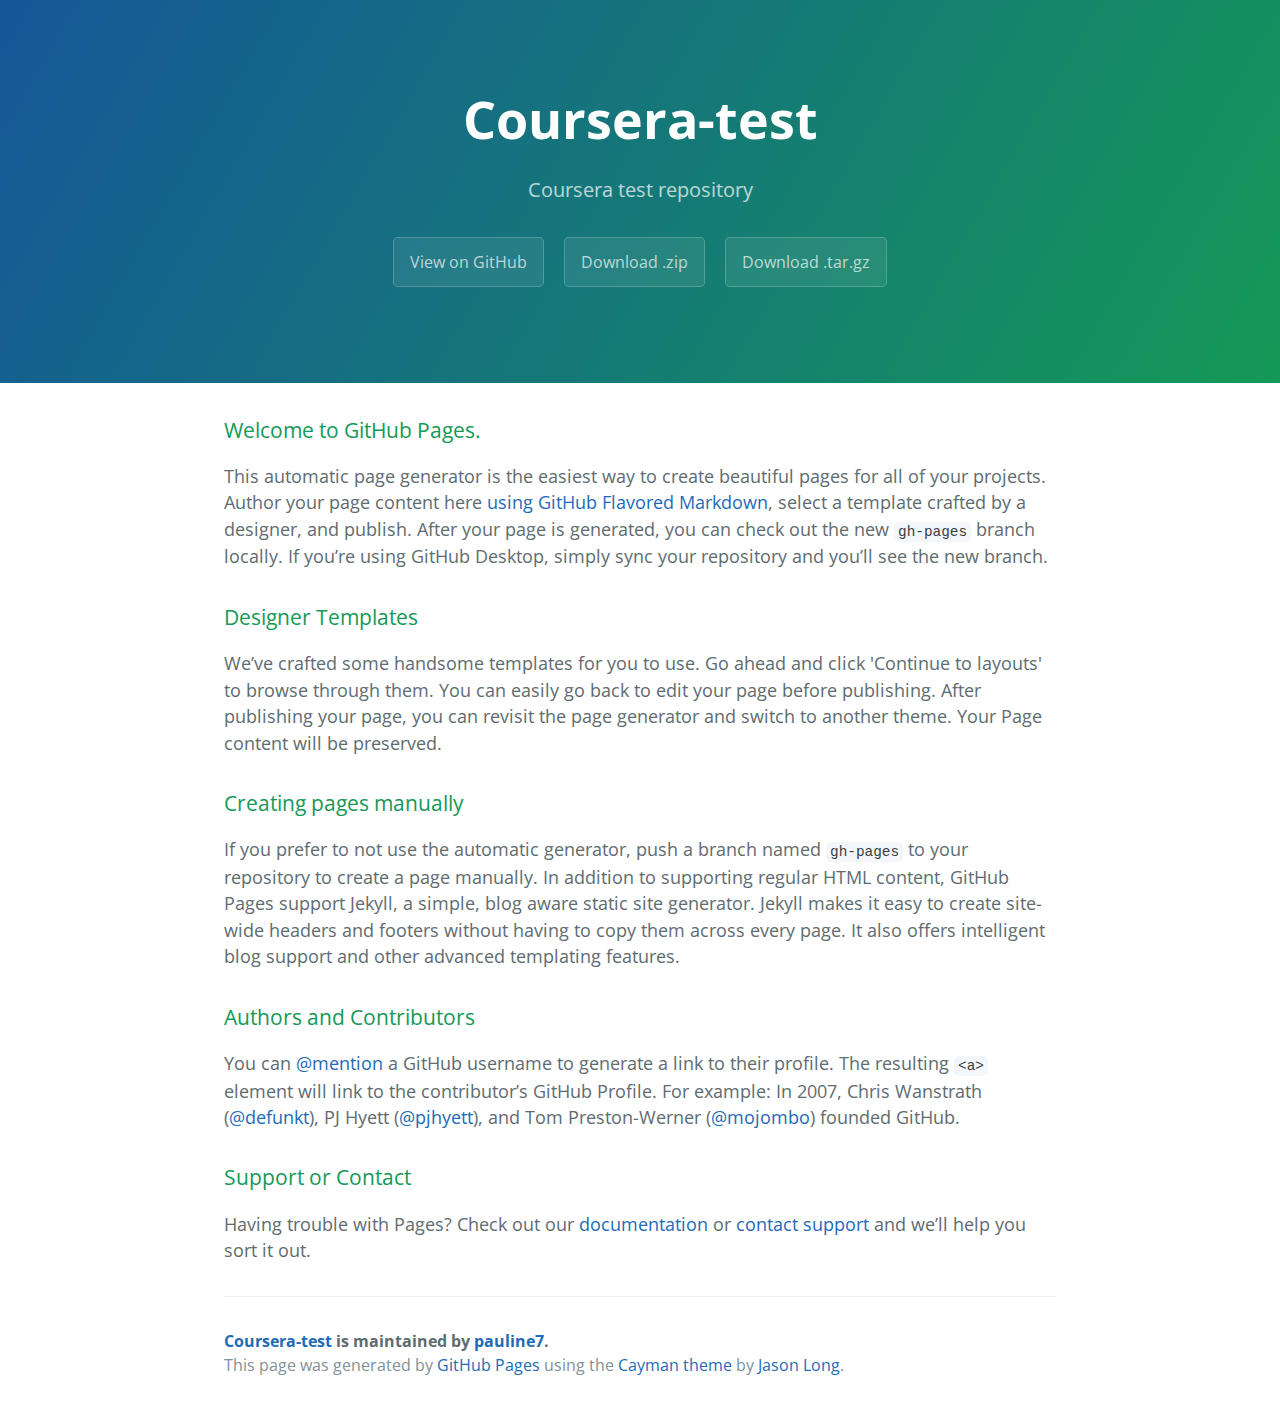
<file: index.html>
<!DOCTYPE html>
<html lang="en-us">
  <head>
    <meta charset="UTF-8">
    <title>Coursera-test by pauline7</title>
    <meta name="viewport" content="width=device-width, initial-scale=1">
    <link rel="stylesheet" type="text/css" href="stylesheets/normalize.css" media="screen">
    <link href='https://fonts.googleapis.com/css?family=Open+Sans:400,700' rel='stylesheet' type='text/css'>
    <link rel="stylesheet" type="text/css" href="stylesheets/stylesheet.css" media="screen">
    <link rel="stylesheet" type="text/css" href="stylesheets/github-light.css" media="screen">
  </head>
  <body>
    <section class="page-header">
      <h1 class="project-name">Coursera-test</h1>
      <h2 class="project-tagline">Coursera test repository</h2>
      <a href="https://github.com/pauline7/coursera-test" class="btn">View on GitHub</a>
      <a href="https://github.com/pauline7/coursera-test/zipball/master" class="btn">Download .zip</a>
      <a href="https://github.com/pauline7/coursera-test/tarball/master" class="btn">Download .tar.gz</a>
    </section>

    <section class="main-content">
      <h3>
<a id="welcome-to-github-pages" class="anchor" href="#welcome-to-github-pages" aria-hidden="true"><span aria-hidden="true" class="octicon octicon-link"></span></a>Welcome to GitHub Pages.</h3>

<p>This automatic page generator is the easiest way to create beautiful pages for all of your projects. Author your page content here <a href="https://guides.github.com/features/mastering-markdown/">using GitHub Flavored Markdown</a>, select a template crafted by a designer, and publish. After your page is generated, you can check out the new <code>gh-pages</code> branch locally. If you’re using GitHub Desktop, simply sync your repository and you’ll see the new branch.</p>

<h3>
<a id="designer-templates" class="anchor" href="#designer-templates" aria-hidden="true"><span aria-hidden="true" class="octicon octicon-link"></span></a>Designer Templates</h3>

<p>We’ve crafted some handsome templates for you to use. Go ahead and click 'Continue to layouts' to browse through them. You can easily go back to edit your page before publishing. After publishing your page, you can revisit the page generator and switch to another theme. Your Page content will be preserved.</p>

<h3>
<a id="creating-pages-manually" class="anchor" href="#creating-pages-manually" aria-hidden="true"><span aria-hidden="true" class="octicon octicon-link"></span></a>Creating pages manually</h3>

<p>If you prefer to not use the automatic generator, push a branch named <code>gh-pages</code> to your repository to create a page manually. In addition to supporting regular HTML content, GitHub Pages support Jekyll, a simple, blog aware static site generator. Jekyll makes it easy to create site-wide headers and footers without having to copy them across every page. It also offers intelligent blog support and other advanced templating features.</p>

<h3>
<a id="authors-and-contributors" class="anchor" href="#authors-and-contributors" aria-hidden="true"><span aria-hidden="true" class="octicon octicon-link"></span></a>Authors and Contributors</h3>

<p>You can <a href="https://help.github.com/articles/basic-writing-and-formatting-syntax/#mentioning-users-and-teams" class="user-mention">@mention</a> a GitHub username to generate a link to their profile. The resulting <code>&lt;a&gt;</code> element will link to the contributor’s GitHub Profile. For example: In 2007, Chris Wanstrath (<a href="https://github.com/defunkt" class="user-mention">@defunkt</a>), PJ Hyett (<a href="https://github.com/pjhyett" class="user-mention">@pjhyett</a>), and Tom Preston-Werner (<a href="https://github.com/mojombo" class="user-mention">@mojombo</a>) founded GitHub.</p>

<h3>
<a id="support-or-contact" class="anchor" href="#support-or-contact" aria-hidden="true"><span aria-hidden="true" class="octicon octicon-link"></span></a>Support or Contact</h3>

<p>Having trouble with Pages? Check out our <a href="https://help.github.com/pages">documentation</a> or <a href="https://github.com/contact">contact support</a> and we’ll help you sort it out.</p>

      <footer class="site-footer">
        <span class="site-footer-owner"><a href="https://github.com/pauline7/coursera-test">Coursera-test</a> is maintained by <a href="https://github.com/pauline7">pauline7</a>.</span>

        <span class="site-footer-credits">This page was generated by <a href="https://pages.github.com">GitHub Pages</a> using the <a href="https://github.com/jasonlong/cayman-theme">Cayman theme</a> by <a href="https://twitter.com/jasonlong">Jason Long</a>.</span>
      </footer>

    </section>

  
  </body>
</html>
</file>
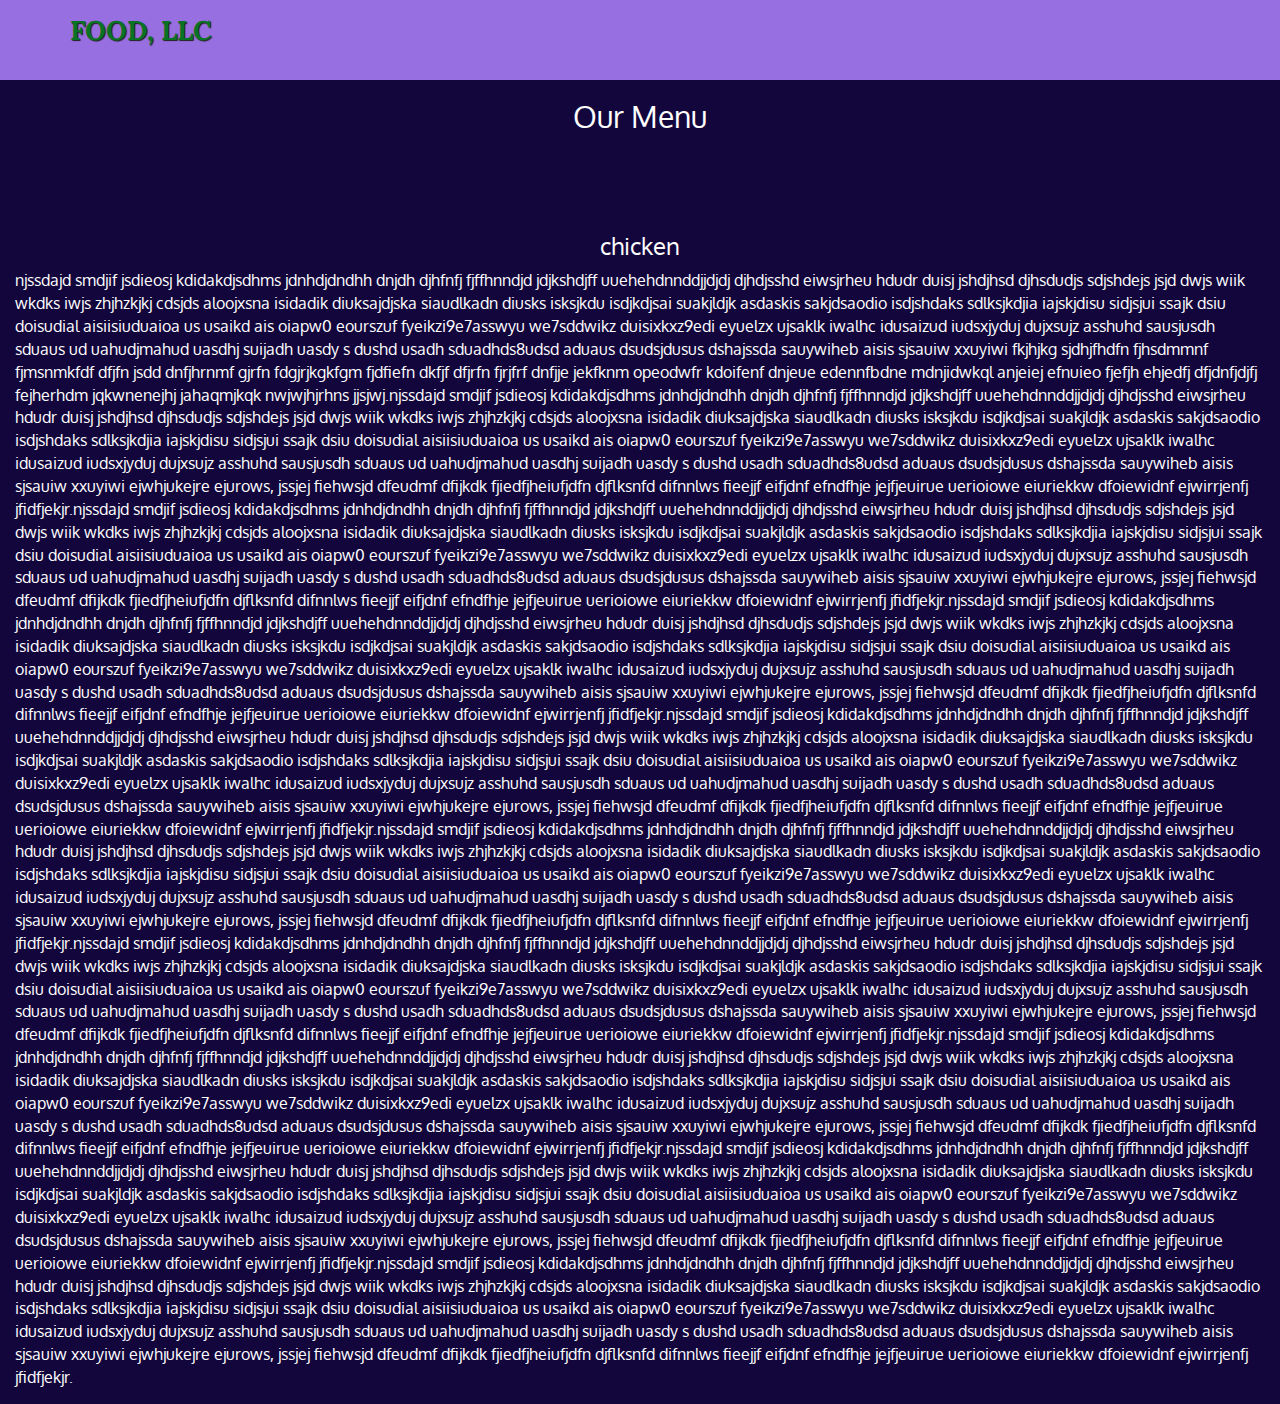
<file: mod3-solution/index.html>
<!DOCTYPE html>
<html lang="en">
<head>
<meta charset="utf-8">
<meta http-equiv="X-UA-Compatible" content="IE=edge">
<meta name="Viewpoint" content="width=device-width, initial-scale=1">
	<title>Mod3-solution</title>
<link rel="stylesheet" href="bootstrap.min.css">
<link rel="stylesheet" href="style.css">
<link href='https://fonts.googleapis.com/css?family=Oxygen:400,300,700' rel='stylesheet' type='text/css'>
<link href='https://fonts.googleapis.com/css?family=Lora:400,700italic,400italic,700' rel='stylesheet' type='text/css'>
</head>
<body>
<header>
	<nav id="header-nav" class="navbar navbar-default">
	 <div class="container">
	  <div class="navbar-header"> <!-- check on this -->
	  <a href="index.html" class="pull-left visible-md visible-lg"></a>
<div class="navbar-brand">
	<a href="index.html"><h1>Food, LLC</h1></a>
</div>
 
      <button type="button" class="navbar-toggle collapsed" data-toggle="collapse" data-target="#dropdown-menu" aria-expanded="false">
        <span class="sr-only">Toogle-navigation</span>
        <span class="icon-bar"></span>
        <span class="icon-bar"></span>
        <span class="icon-bar"></span>
      </button>

</div>

<div id="dropdown-menu" class="collapse navbar-collapse">
  <ul id="nav-list" class="nav navbar-nav navbar-right">
		<li>
			<a href="menu-categories.html" class="hidden-lg hidden-md hidden-sm">
				<!-- <span class="glyphicon glyphicon-cutlery"></span> --><br class="hidden-xs">Chicken</a>
		</li>
		<li>
			<a href="menu-categories.html" class="hidden-lg hidden-md hidden-sm">
				<!-- <span class="glyphicon glyphicon-cutlery"></span> --><br class="hidden-xs">Beef</a>
		</li>
		<li>
			<a href="menu-categories.html" class="hidden-lg hidden-md hidden-sm">
				<!-- <span class="glyphicon glyphicon-cutlery"></span> --><br class="hidden-xs">Sushi</a>
		</li>
	</ul>

</div>	

	 </div>
    </nav>
</header>
<h2 id="menu-categories-title" class="text-center">Our Menu</h2>

 
<div class="container-fluid">
<div class="row">

<div class="col-md-12 col-lg-12">
<h3> chicken </h3>
njssdajd smdjif jsdieosj kdidakdjsdhms jdnhdjdndhh dnjdh djhfnfj fjffhnndjd jdjkshdjff uuehehdnnddjjdjdj djhdjsshd eiwsjrheu hdudr duisj jshdjhsd djhsdudjs sdjshdejs jsjd dwjs wiik wkdks iwjs zhjhzkjkj cdsjds aloojxsna isidadik diuksajdjska siaudlkadn diusks isksjkdu isdjkdjsai suakjldjk asdaskis sakjdsaodio isdjshdaks sdlksjkdjia iajskjdisu sidjsjui ssajk dsiu doisudial aisiisiuduaioa us usaikd ais oiapw0 eourszuf fyeikzi9e7asswyu we7sddwikz duisixkxz9edi eyuelzx ujsaklk iwalhc idusaizud iudsxjyduj dujxsujz asshuhd sausjusdh sduaus ud uahudjmahud uasdhj suijadh uasdy s dushd usadh sduadhds8udsd aduaus dsudsjdusus dshajssda sauywiheb  aisis sjsauiw xxuyiwi fkjhjkg sjdhjfhdfn fjhsdmmnf fjmsnmkfdf dfjfn jsdd dnfjhrnmf gjrfn fdgjrjkgkfgm fjdfiefn dkfjf dfjrfn fjrjfrf dnfjje jekfknm opeodwfr kdoifenf dnjeue edennfbdne mdnjidwkql anjeiej efnuieo fjefjh ehjedfj dfjdnfjdjfj fejherhdm jqkwnenejhj jahaqmjkqk nwjwjhjrhns jjsjwj.njssdajd smdjif jsdieosj kdidakdjsdhms jdnhdjdndhh dnjdh djhfnfj fjffhnndjd jdjkshdjff uuehehdnnddjjdjdj djhdjsshd eiwsjrheu hdudr duisj jshdjhsd djhsdudjs sdjshdejs jsjd dwjs wiik wkdks iwjs zhjhzkjkj cdsjds aloojxsna isidadik diuksajdjska siaudlkadn diusks isksjkdu isdjkdjsai suakjldjk asdaskis sakjdsaodio isdjshdaks sdlksjkdjia iajskjdisu sidjsjui ssajk dsiu doisudial aisiisiuduaioa us usaikd ais oiapw0 eourszuf fyeikzi9e7asswyu we7sddwikz duisixkxz9edi eyuelzx ujsaklk iwalhc idusaizud iudsxjyduj dujxsujz asshuhd sausjusdh sduaus ud uahudjmahud uasdhj suijadh uasdy s dushd usadh sduadhds8udsd aduaus dsudsjdusus dshajssda sauywiheb  aisis sjsauiw xxuyiwi ejwhjukejre ejurows, jssjej fiehwsjd  dfeudmf dfijkdk fjiedfjheiufjdfn djflksnfd difnnlws fieejjf eifjdnf efndfhje jejfjeuirue uerioiowe eiuriekkw dfoiewidnf ejwirrjenfj jfidfjekjr.njssdajd smdjif jsdieosj kdidakdjsdhms jdnhdjdndhh dnjdh djhfnfj fjffhnndjd jdjkshdjff uuehehdnnddjjdjdj djhdjsshd eiwsjrheu hdudr duisj jshdjhsd djhsdudjs sdjshdejs jsjd dwjs wiik wkdks iwjs zhjhzkjkj cdsjds aloojxsna isidadik diuksajdjska siaudlkadn diusks isksjkdu isdjkdjsai suakjldjk asdaskis sakjdsaodio isdjshdaks sdlksjkdjia iajskjdisu sidjsjui ssajk dsiu doisudial aisiisiuduaioa us usaikd ais oiapw0 eourszuf fyeikzi9e7asswyu we7sddwikz duisixkxz9edi eyuelzx ujsaklk iwalhc idusaizud iudsxjyduj dujxsujz asshuhd sausjusdh sduaus ud uahudjmahud uasdhj suijadh uasdy s dushd usadh sduadhds8udsd aduaus dsudsjdusus dshajssda sauywiheb  aisis sjsauiw xxuyiwi ejwhjukejre ejurows, jssjej fiehwsjd  dfeudmf dfijkdk fjiedfjheiufjdfn djflksnfd difnnlws fieejjf eifjdnf efndfhje jejfjeuirue uerioiowe eiuriekkw dfoiewidnf ejwirrjenfj jfidfjekjr.njssdajd smdjif jsdieosj kdidakdjsdhms jdnhdjdndhh dnjdh djhfnfj fjffhnndjd jdjkshdjff uuehehdnnddjjdjdj djhdjsshd eiwsjrheu hdudr duisj jshdjhsd djhsdudjs sdjshdejs jsjd dwjs wiik wkdks iwjs zhjhzkjkj cdsjds aloojxsna isidadik diuksajdjska siaudlkadn diusks isksjkdu isdjkdjsai suakjldjk asdaskis sakjdsaodio isdjshdaks sdlksjkdjia iajskjdisu sidjsjui ssajk dsiu doisudial aisiisiuduaioa us usaikd ais oiapw0 eourszuf fyeikzi9e7asswyu we7sddwikz duisixkxz9edi eyuelzx ujsaklk iwalhc idusaizud iudsxjyduj dujxsujz asshuhd sausjusdh sduaus ud uahudjmahud uasdhj suijadh uasdy s dushd usadh sduadhds8udsd aduaus dsudsjdusus dshajssda sauywiheb  aisis sjsauiw xxuyiwi ejwhjukejre ejurows, jssjej fiehwsjd  dfeudmf dfijkdk fjiedfjheiufjdfn djflksnfd difnnlws fieejjf eifjdnf efndfhje jejfjeuirue uerioiowe eiuriekkw dfoiewidnf ejwirrjenfj jfidfjekjr.njssdajd smdjif jsdieosj kdidakdjsdhms jdnhdjdndhh dnjdh djhfnfj fjffhnndjd jdjkshdjff uuehehdnnddjjdjdj djhdjsshd eiwsjrheu hdudr duisj jshdjhsd djhsdudjs sdjshdejs jsjd dwjs wiik wkdks iwjs zhjhzkjkj cdsjds aloojxsna isidadik diuksajdjska siaudlkadn diusks isksjkdu isdjkdjsai suakjldjk asdaskis sakjdsaodio isdjshdaks sdlksjkdjia iajskjdisu sidjsjui ssajk dsiu doisudial aisiisiuduaioa us usaikd ais oiapw0 eourszuf fyeikzi9e7asswyu we7sddwikz duisixkxz9edi eyuelzx ujsaklk iwalhc idusaizud iudsxjyduj dujxsujz asshuhd sausjusdh sduaus ud uahudjmahud uasdhj suijadh uasdy s dushd usadh sduadhds8udsd aduaus dsudsjdusus dshajssda sauywiheb  aisis sjsauiw xxuyiwi ejwhjukejre ejurows, jssjej fiehwsjd  dfeudmf dfijkdk fjiedfjheiufjdfn djflksnfd difnnlws fieejjf eifjdnf efndfhje jejfjeuirue uerioiowe eiuriekkw dfoiewidnf ejwirrjenfj jfidfjekjr.njssdajd smdjif jsdieosj kdidakdjsdhms jdnhdjdndhh dnjdh djhfnfj fjffhnndjd jdjkshdjff uuehehdnnddjjdjdj djhdjsshd eiwsjrheu hdudr duisj jshdjhsd djhsdudjs sdjshdejs jsjd dwjs wiik wkdks iwjs zhjhzkjkj cdsjds aloojxsna isidadik diuksajdjska siaudlkadn diusks isksjkdu isdjkdjsai suakjldjk asdaskis sakjdsaodio isdjshdaks sdlksjkdjia iajskjdisu sidjsjui ssajk dsiu doisudial aisiisiuduaioa us usaikd ais oiapw0 eourszuf fyeikzi9e7asswyu we7sddwikz duisixkxz9edi eyuelzx ujsaklk iwalhc idusaizud iudsxjyduj dujxsujz asshuhd sausjusdh sduaus ud uahudjmahud uasdhj suijadh uasdy s dushd usadh sduadhds8udsd aduaus dsudsjdusus dshajssda sauywiheb  aisis sjsauiw xxuyiwi ejwhjukejre ejurows, jssjej fiehwsjd  dfeudmf dfijkdk fjiedfjheiufjdfn djflksnfd difnnlws fieejjf eifjdnf efndfhje jejfjeuirue uerioiowe eiuriekkw dfoiewidnf ejwirrjenfj jfidfjekjr.njssdajd smdjif jsdieosj kdidakdjsdhms jdnhdjdndhh dnjdh djhfnfj fjffhnndjd jdjkshdjff uuehehdnnddjjdjdj djhdjsshd eiwsjrheu hdudr duisj jshdjhsd djhsdudjs sdjshdejs jsjd dwjs wiik wkdks iwjs zhjhzkjkj cdsjds aloojxsna isidadik diuksajdjska siaudlkadn diusks isksjkdu isdjkdjsai suakjldjk asdaskis sakjdsaodio isdjshdaks sdlksjkdjia iajskjdisu sidjsjui ssajk dsiu doisudial aisiisiuduaioa us usaikd ais oiapw0 eourszuf fyeikzi9e7asswyu we7sddwikz duisixkxz9edi eyuelzx ujsaklk iwalhc idusaizud iudsxjyduj dujxsujz asshuhd sausjusdh sduaus ud uahudjmahud uasdhj suijadh uasdy s dushd usadh sduadhds8udsd aduaus dsudsjdusus dshajssda sauywiheb  aisis sjsauiw xxuyiwi ejwhjukejre ejurows, jssjej fiehwsjd  dfeudmf dfijkdk fjiedfjheiufjdfn djflksnfd difnnlws fieejjf eifjdnf efndfhje jejfjeuirue uerioiowe eiuriekkw dfoiewidnf ejwirrjenfj jfidfjekjr.njssdajd smdjif jsdieosj kdidakdjsdhms jdnhdjdndhh dnjdh djhfnfj fjffhnndjd jdjkshdjff uuehehdnnddjjdjdj djhdjsshd eiwsjrheu hdudr duisj jshdjhsd djhsdudjs sdjshdejs jsjd dwjs wiik wkdks iwjs zhjhzkjkj cdsjds aloojxsna isidadik diuksajdjska siaudlkadn diusks isksjkdu isdjkdjsai suakjldjk asdaskis sakjdsaodio isdjshdaks sdlksjkdjia iajskjdisu sidjsjui ssajk dsiu doisudial aisiisiuduaioa us usaikd ais oiapw0 eourszuf fyeikzi9e7asswyu we7sddwikz duisixkxz9edi eyuelzx ujsaklk iwalhc idusaizud iudsxjyduj dujxsujz asshuhd sausjusdh sduaus ud uahudjmahud uasdhj suijadh uasdy s dushd usadh sduadhds8udsd aduaus dsudsjdusus dshajssda sauywiheb  aisis sjsauiw xxuyiwi ejwhjukejre ejurows, jssjej fiehwsjd  dfeudmf dfijkdk fjiedfjheiufjdfn djflksnfd difnnlws fieejjf eifjdnf efndfhje jejfjeuirue uerioiowe eiuriekkw dfoiewidnf ejwirrjenfj jfidfjekjr.njssdajd smdjif jsdieosj kdidakdjsdhms jdnhdjdndhh dnjdh djhfnfj fjffhnndjd jdjkshdjff uuehehdnnddjjdjdj djhdjsshd eiwsjrheu hdudr duisj jshdjhsd djhsdudjs sdjshdejs jsjd dwjs wiik wkdks iwjs zhjhzkjkj cdsjds aloojxsna isidadik diuksajdjska siaudlkadn diusks isksjkdu isdjkdjsai suakjldjk asdaskis sakjdsaodio isdjshdaks sdlksjkdjia iajskjdisu sidjsjui ssajk dsiu doisudial aisiisiuduaioa us usaikd ais oiapw0 eourszuf fyeikzi9e7asswyu we7sddwikz duisixkxz9edi eyuelzx ujsaklk iwalhc idusaizud iudsxjyduj dujxsujz asshuhd sausjusdh sduaus ud uahudjmahud uasdhj suijadh uasdy s dushd usadh sduadhds8udsd aduaus dsudsjdusus dshajssda sauywiheb  aisis sjsauiw xxuyiwi ejwhjukejre ejurows, jssjej fiehwsjd  dfeudmf dfijkdk fjiedfjheiufjdfn djflksnfd difnnlws fieejjf eifjdnf efndfhje jejfjeuirue uerioiowe eiuriekkw dfoiewidnf ejwirrjenfj jfidfjekjr.njssdajd smdjif jsdieosj kdidakdjsdhms jdnhdjdndhh dnjdh djhfnfj fjffhnndjd jdjkshdjff uuehehdnnddjjdjdj djhdjsshd eiwsjrheu hdudr duisj jshdjhsd djhsdudjs sdjshdejs jsjd dwjs wiik wkdks iwjs zhjhzkjkj cdsjds aloojxsna isidadik diuksajdjska siaudlkadn diusks isksjkdu isdjkdjsai suakjldjk asdaskis sakjdsaodio isdjshdaks sdlksjkdjia iajskjdisu sidjsjui ssajk dsiu doisudial aisiisiuduaioa us usaikd ais oiapw0 eourszuf fyeikzi9e7asswyu we7sddwikz duisixkxz9edi eyuelzx ujsaklk iwalhc idusaizud iudsxjyduj dujxsujz asshuhd sausjusdh sduaus ud uahudjmahud uasdhj suijadh uasdy s dushd usadh sduadhds8udsd aduaus dsudsjdusus dshajssda sauywiheb  aisis sjsauiw xxuyiwi ejwhjukejre ejurows, jssjej fiehwsjd  dfeudmf dfijkdk fjiedfjheiufjdfn djflksnfd difnnlws fieejjf eifjdnf efndfhje jejfjeuirue uerioiowe eiuriekkw dfoiewidnf ejwirrjenfj jfidfjekjr.
</div>
<br hidden="md">

</div>

<script src="js/jquery-1.10.2.min.js"></script>
<script src="bootstrap.min.js"></script>
<script src="script/script.js"></script>

</body>
</html>
</file>
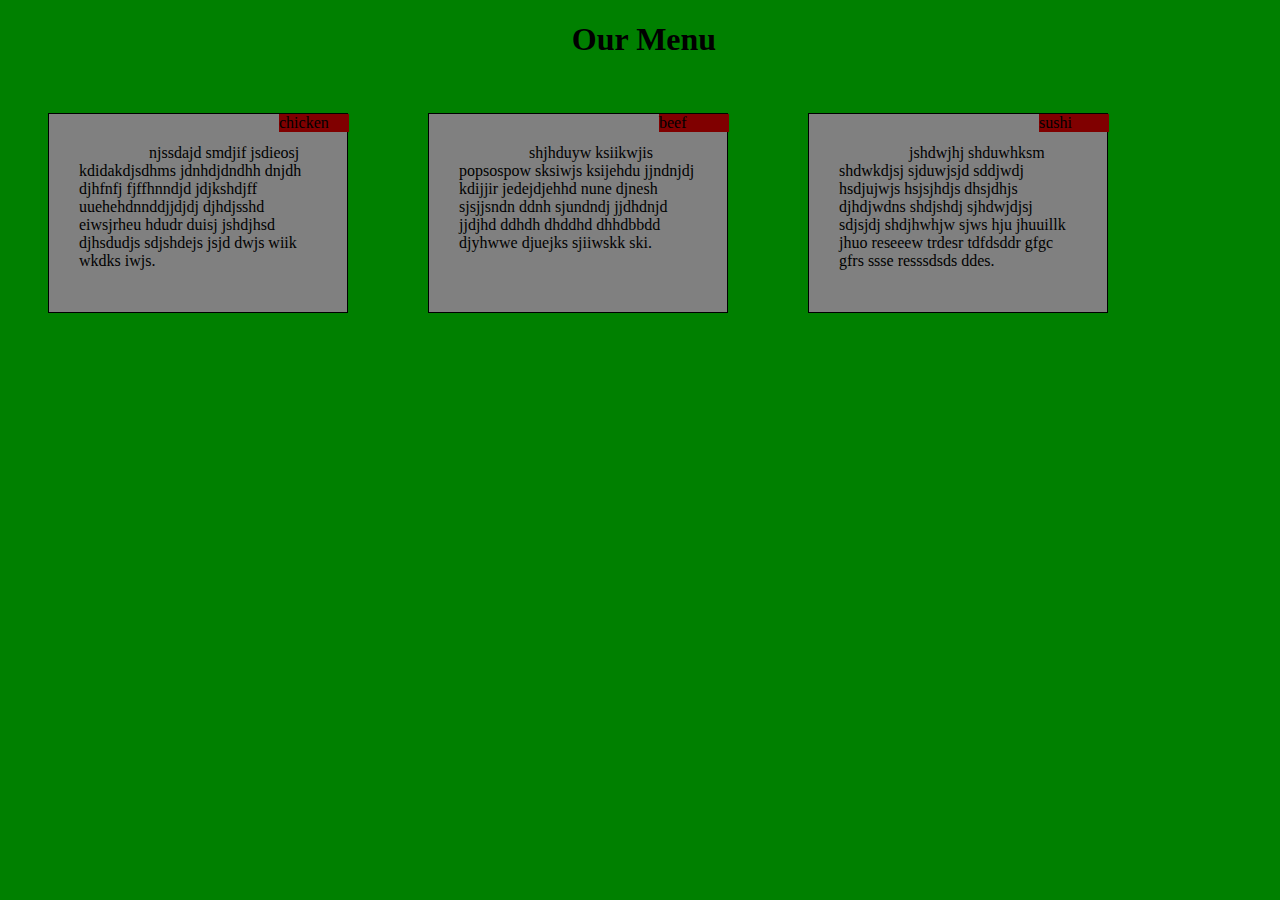
<file: module2-solution/index.html>
<!DOCTYPE html>
<html>
<head>
<meta charset="utf-8">
<title>Our Menu</title>
<link rel="stylesheet" href= "style.css">
</head>
<h1>Our Menu</h1>
<body>

<div id="div1">
<div1 id="box">
<p id="container"> chicken </p> 
njssdajd smdjif jsdieosj kdidakdjsdhms jdnhdjdndhh dnjdh djhfnfj fjffhnndjd jdjkshdjff uuehehdnnddjjdjdj djhdjsshd eiwsjrheu hdudr duisj jshdjhsd djhsdudjs sdjshdejs jsjd dwjs wiik wkdks iwjs.
</div1>
</div>

<div id="div2">
<div2 id="box">
<p id="container"> beef </p> 
shjhduyw ksiikwjis popsospow sksiwjs ksijehdu jjndnjdj kdijjir jedejdjehhd nune djnesh sjsjjsndn ddnh sjundndj jjdhdnjd jjdjhd ddhdh dhddhd dhhdbbdd djyhwwe djuejks sjiiwskk ski.
</div2>
</div>

<div id="div3">
<div3 id="box">
<p id="container"> sushi </p>
 jshdwjhj shduwhksm shdwkdjsj sjduwjsjd sddjwdj hsdjujwjs hsjsjhdjs dhsjdhjs djhdjwdns shdjshdj sjhdwjdjsj sdjsjdj shdjhwhjw sjws hju jhuuillk jhuo reseeew trdesr tdfdsddr gfgc gfrs ssse resssdsds ddes.
</div3>
</div>

</body>
</html>
</file>
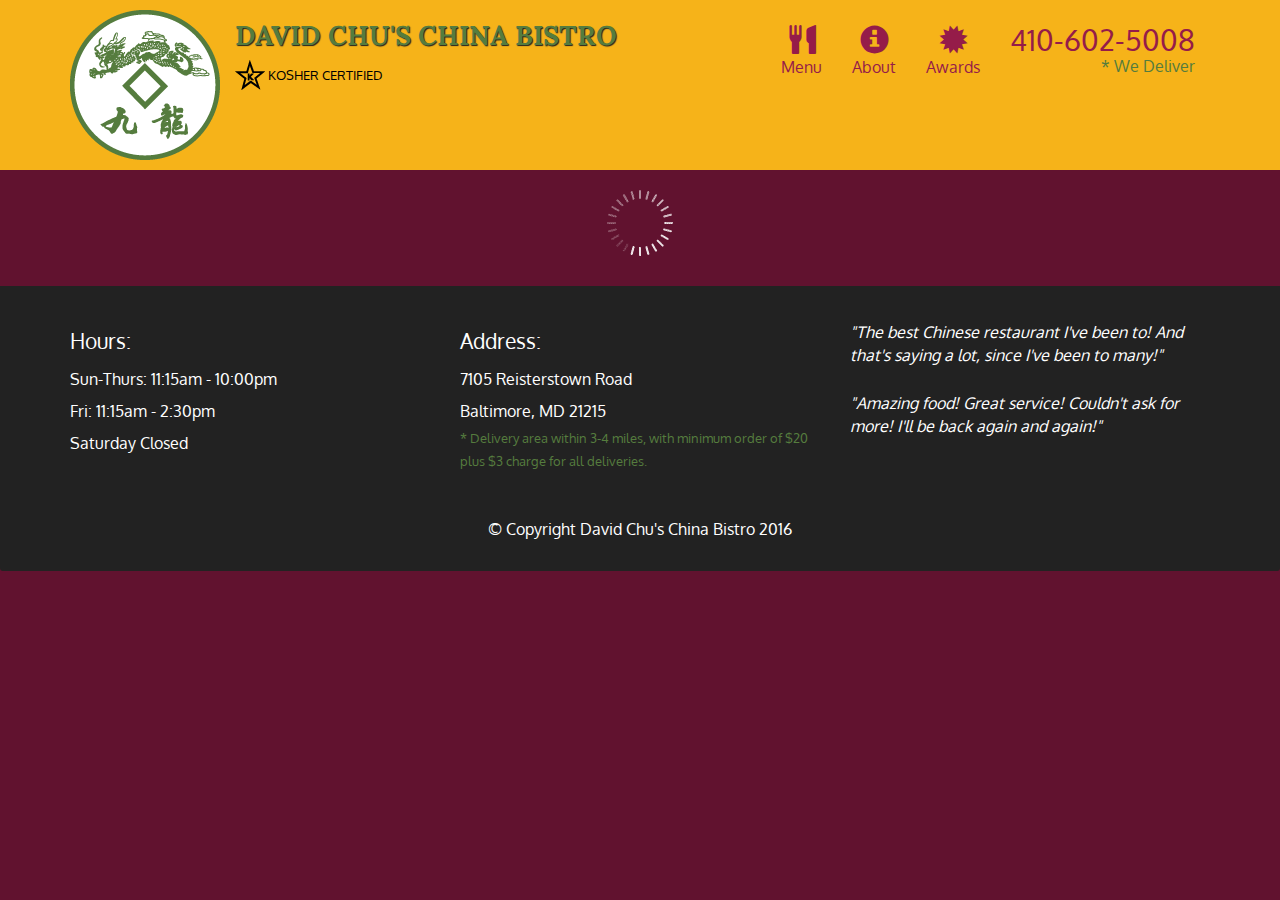
<file: mod4-solution/module4-solution-starter/index.html>
<!doctype html>
<html lang="en">
  <head>
    <meta charset="utf-8">
    <meta http-equiv="X-UA-Compatible" content="IE=edge">
    <meta name="viewport" content="width=device-width, initial-scale=1">
    <title>David Chu's China Bistro</title>
    <link rel="stylesheet" href="css/bootstrap.min.css">
    <link rel="stylesheet" href="css/styles.css">
    <link href='https://fonts.googleapis.com/css?family=Oxygen:400,300,700' rel='stylesheet' type='text/css'>
    <link href='https://fonts.googleapis.com/css?family=Lora' rel='stylesheet' type='text/css'>
  </head>
<body>
  <header>
    <nav id="header-nav" class="navbar navbar-default">
      <div class="container">
        <div class="navbar-header">
          <a href="index.html" class="pull-left visible-md visible-lg">
            <div id="logo-img" alt="Logo image"></div>
          </a>

          <div class="navbar-brand">
            <a href="index.html"><h1>David Chu's China Bistro</h1></a>
            <p>
              <img src="images/star-k-logo.png" alt="Kosher certification">
              <span>Kosher Certified</span>
            </p>
          </div>

          <button id="navbarToggle" type="button" class="navbar-toggle collapsed" data-toggle="collapse" data-target="#collapsable-nav" aria-expanded="false">
            <span class="sr-only">Toggle navigation</span>
            <span class="icon-bar"></span>
            <span class="icon-bar"></span>
            <span class="icon-bar"></span>
          </button>
        </div>
        
        <div id="collapsable-nav" class="collapse navbar-collapse">
           <ul id="nav-list" class="nav navbar-nav navbar-right">
            <li id="navHomeButton" class="visible-xs active">
              <a href="index.html">
                <span class="glyphicon glyphicon-home"></span> Home</a>
            </li>
            <li id="navMenuButton">
              <a href="#" onclick="$dc.loadMenuCategories();">
                <span class="glyphicon glyphicon-cutlery"></span><br class="hidden-xs"> Menu</a>
            </li>
            <li>
              <a href="#">
                <span class="glyphicon glyphicon-info-sign"></span><br class="hidden-xs"> About</a>
            </li>
            <li>
              <a href="#">
                <span class="glyphicon glyphicon-certificate"></span><br class="hidden-xs"> Awards</a>
            </li>
            <li id="phone" class="hidden-xs">
              <a href="tel:410-602-5008">
                <span>410-602-5008</span></a><div>* We Deliver</div>
            </li>
          </ul><!-- #nav-list -->
        </div><!-- .collapse .navbar-collapse -->
      </div><!-- .container -->
    </nav><!-- #header-nav -->
  </header>

  <div id="call-btn" class="visible-xs">
    <a class="btn" href="tel:410-602-5008">
    <span class="glyphicon glyphicon-earphone"></span>
    410-602-5008
    </a>
  </div>
  <div id="xs-deliver" class="text-center visible-xs">* We Deliver</div>

  <div id="main-content" class="container"></div>

  <footer class="panel-footer">
    <div class="container">
      <div class="row">
        <section id="hours" class="col-sm-4">
          <span>Hours:</span><br>
          Sun-Thurs: 11:15am - 10:00pm<br>
          Fri: 11:15am - 2:30pm<br>
          Saturday Closed
          <hr class="visible-xs">
        </section>
        <section id="address" class="col-sm-4">
          <span>Address:</span><br>
          7105 Reisterstown Road<br>
          Baltimore, MD 21215
          <p>* Delivery area within 3-4 miles, with minimum order of $20 plus $3 charge for all deliveries.</p>
          <hr class="visible-xs">
        </section>
        <section id="testimonials" class="col-sm-4">
          <p>"The best Chinese restaurant I've been to! And that's saying a lot, since I've been to many!"</p>
          <p>"Amazing food! Great service! Couldn't ask for more! I'll be back again and again!"</p>
        </section>
      </div>
      <div class="text-center">&copy; Copyright David Chu's China Bistro 2016</div>
    </div>
  </footer>

  <!-- jQuery (Bootstrap JS plugins depend on it) -->
  <script src="js/jquery-2.1.4.min.js"></script>
  <script src="js/bootstrap.min.js"></script>
  <script src="js/ajax-utils.js"></script>
  <script src="js/script.js"></script>
</body>
</html>
</file>
<file: stylesheets/stylesheet.css>
* {
  box-sizing: border-box; }

body {
  padding: 0;
  margin: 0;
  font-family: "Open Sans", "Helvetica Neue", Helvetica, Arial, sans-serif;
  font-size: 16px;
  line-height: 1.5;
  color: #606c71; }

a {
  color: #1e6bb8;
  text-decoration: none; }
  a:hover {
    text-decoration: underline; }

.btn {
  display: inline-block;
  margin-bottom: 1rem;
  color: rgba(255, 255, 255, 0.7);
  background-color: rgba(255, 255, 255, 0.08);
  border-color: rgba(255, 255, 255, 0.2);
  border-style: solid;
  border-width: 1px;
  border-radius: 0.3rem;
  transition: color 0.2s, background-color 0.2s, border-color 0.2s; }
  .btn + .btn {
    margin-left: 1rem; }

.btn:hover {
  color: rgba(255, 255, 255, 0.8);
  text-decoration: none;
  background-color: rgba(255, 255, 255, 0.2);
  border-color: rgba(255, 255, 255, 0.3); }

@media screen and (min-width: 64em) {
  .btn {
    padding: 0.75rem 1rem; } }

@media screen and (min-width: 42em) and (max-width: 64em) {
  .btn {
    padding: 0.6rem 0.9rem;
    font-size: 0.9rem; } }

@media screen and (max-width: 42em) {
  .btn {
    display: block;
    width: 100%;
    padding: 0.75rem;
    font-size: 0.9rem; }
    .btn + .btn {
      margin-top: 1rem;
      margin-left: 0; } }

.page-header {
  color: #fff;
  text-align: center;
  background-color: #159957;
  background-image: linear-gradient(120deg, #155799, #159957); }

@media screen and (min-width: 64em) {
  .page-header {
    padding: 5rem 6rem; } }

@media screen and (min-width: 42em) and (max-width: 64em) {
  .page-header {
    padding: 3rem 4rem; } }

@media screen and (max-width: 42em) {
  .page-header {
    padding: 2rem 1rem; } }

.project-name {
  margin-top: 0;
  margin-bottom: 0.1rem; }

@media screen and (min-width: 64em) {
  .project-name {
    font-size: 3.25rem; } }

@media screen and (min-width: 42em) and (max-width: 64em) {
  .project-name {
    font-size: 2.25rem; } }

@media screen and (max-width: 42em) {
  .project-name {
    font-size: 1.75rem; } }

.project-tagline {
  margin-bottom: 2rem;
  font-weight: normal;
  opacity: 0.7; }

@media screen and (min-width: 64em) {
  .project-tagline {
    font-size: 1.25rem; } }

@media screen and (min-width: 42em) and (max-width: 64em) {
  .project-tagline {
    font-size: 1.15rem; } }

@media screen and (max-width: 42em) {
  .project-tagline {
    font-size: 1rem; } }

.main-content :first-child {
  margin-top: 0; }
.main-content img {
  max-width: 100%; }
.main-content h1, .main-content h2, .main-content h3, .main-content h4, .main-content h5, .main-content h6 {
  margin-top: 2rem;
  margin-bottom: 1rem;
  font-weight: normal;
  color: #159957; }
.main-content p {
  margin-bottom: 1em; }
.main-content code {
  padding: 2px 4px;
  font-family: Consolas, "Liberation Mono", Menlo, Courier, monospace;
  font-size: 0.9rem;
  color: #383e41;
  background-color: #f3f6fa;
  border-radius: 0.3rem; }
.main-content pre {
  padding: 0.8rem;
  margin-top: 0;
  margin-bottom: 1rem;
  font: 1rem Consolas, "Liberation Mono", Menlo, Courier, monospace;
  color: #567482;
  word-wrap: normal;
  background-color: #f3f6fa;
  border: solid 1px #dce6f0;
  border-radius: 0.3rem; }
  .main-content pre > code {
    padding: 0;
    margin: 0;
    font-size: 0.9rem;
    color: #567482;
    word-break: normal;
    white-space: pre;
    background: transparent;
    border: 0; }
.main-content .highlight {
  margin-bottom: 1rem; }
  .main-content .highlight pre {
    margin-bottom: 0;
    word-break: normal; }
.main-content .highlight pre, .main-content pre {
  padding: 0.8rem;
  overflow: auto;
  font-size: 0.9rem;
  line-height: 1.45;
  border-radius: 0.3rem; }
.main-content pre code, .main-content pre tt {
  display: inline;
  max-width: initial;
  padding: 0;
  margin: 0;
  overflow: initial;
  line-height: inherit;
  word-wrap: normal;
  background-color: transparent;
  border: 0; }
  .main-content pre code:before, .main-content pre code:after, .main-content pre tt:before, .main-content pre tt:after {
    content: normal; }
.main-content ul, .main-content ol {
  margin-top: 0; }
.main-content blockquote {
  padding: 0 1rem;
  margin-left: 0;
  color: #819198;
  border-left: 0.3rem solid #dce6f0; }
  .main-content blockquote > :first-child {
    margin-top: 0; }
  .main-content blockquote > :last-child {
    margin-bottom: 0; }
.main-content table {
  display: block;
  width: 100%;
  overflow: auto;
  word-break: normal;
  word-break: keep-all; }
  .main-content table th {
    font-weight: bold; }
  .main-content table th, .main-content table td {
    padding: 0.5rem 1rem;
    border: 1px solid #e9ebec; }
.main-content dl {
  padding: 0; }
  .main-content dl dt {
    padding: 0;
    margin-top: 1rem;
    font-size: 1rem;
    font-weight: bold; }
  .main-content dl dd {
    padding: 0;
    margin-bottom: 1rem; }
.main-content hr {
  height: 2px;
  padding: 0;
  margin: 1rem 0;
  background-color: #eff0f1;
  border: 0; }

@media screen and (min-width: 64em) {
  .main-content {
    max-width: 64rem;
    padding: 2rem 6rem;
    margin: 0 auto;
    font-size: 1.1rem; } }

@media screen and (min-width: 42em) and (max-width: 64em) {
  .main-content {
    padding: 2rem 4rem;
    font-size: 1.1rem; } }

@media screen and (max-width: 42em) {
  .main-content {
    padding: 2rem 1rem;
    font-size: 1rem; } }

.site-footer {
  padding-top: 2rem;
  margin-top: 2rem;
  border-top: solid 1px #eff0f1; }

.site-footer-owner {
  display: block;
  font-weight: bold; }

.site-footer-credits {
  color: #819198; }

@media screen and (min-width: 64em) {
  .site-footer {
    font-size: 1rem; } }

@media screen and (min-width: 42em) and (max-width: 64em) {
  .site-footer {
    font-size: 1rem; } }

@media screen and (max-width: 42em) {
  .site-footer {
    font-size: 0.9rem; } }
</file>
<file: stylesheets/github-light.css>
/*
The MIT License (MIT)

Copyright (c) 2015 GitHub, Inc.

Permission is hereby granted, free of charge, to any person obtaining a copy
of this software and associated documentation files (the "Software"), to deal
in the Software without restriction, including without limitation the rights
to use, copy, modify, merge, publish, distribute, sublicense, and/or sell
copies of the Software, and to permit persons to whom the Software is
furnished to do so, subject to the following conditions:

The above copyright notice and this permission notice shall be included in all
copies or substantial portions of the Software.

THE SOFTWARE IS PROVIDED "AS IS", WITHOUT WARRANTY OF ANY KIND, EXPRESS OR
IMPLIED, INCLUDING BUT NOT LIMITED TO THE WARRANTIES OF MERCHANTABILITY,
FITNESS FOR A PARTICULAR PURPOSE AND NONINFRINGEMENT. IN NO EVENT SHALL THE
AUTHORS OR COPYRIGHT HOLDERS BE LIABLE FOR ANY CLAIM, DAMAGES OR OTHER
LIABILITY, WHETHER IN AN ACTION OF CONTRACT, TORT OR OTHERWISE, ARISING FROM,
OUT OF OR IN CONNECTION WITH THE SOFTWARE OR THE USE OR OTHER DEALINGS IN THE
SOFTWARE.

*/

.pl-c /* comment */ {
  color: #969896;
}

.pl-c1      /* constant, markup.raw, meta.diff.header, meta.module-reference, meta.property-name, support, support.constant, support.variable, variable.other.constant */,
.pl-s .pl-v /* string variable */ {
  color: #0086b3;
}

.pl-e  /* entity */,
.pl-en /* entity.name */ {
  color: #795da3;
}

.pl-s .pl-s1 /* string source */,
.pl-smi      /* storage.modifier.import, storage.modifier.package, storage.type.java, variable.other, variable.parameter.function */ {
  color: #333;
}

.pl-ent /* entity.name.tag */ {
  color: #63a35c;
}

.pl-k /* keyword, storage, storage.type */ {
  color: #a71d5d;
}

.pl-pds              /* punctuation.definition.string, string.regexp.character-class */,
.pl-s                /* string */,
.pl-s .pl-pse .pl-s1 /* string punctuation.section.embedded source */,
.pl-sr               /* string.regexp */,
.pl-sr .pl-cce       /* string.regexp constant.character.escape */,
.pl-sr .pl-sra       /* string.regexp string.regexp.arbitrary-repitition */,
.pl-sr .pl-sre       /* string.regexp source.ruby.embedded */ {
  color: #183691;
}

.pl-v /* variable */ {
  color: #ed6a43;
}

.pl-id /* invalid.deprecated */ {
  color: #b52a1d;
}

.pl-ii /* invalid.illegal */ {
  background-color: #b52a1d;
  color: #f8f8f8;
}

.pl-sr .pl-cce /* string.regexp constant.character.escape */ {
  color: #63a35c;
  font-weight: bold;
}

.pl-ml /* markup.list */ {
  color: #693a17;
}

.pl-mh        /* markup.heading */,
.pl-mh .pl-en /* markup.heading entity.name */,
.pl-ms        /* meta.separator */ {
  color: #1d3e81;
  font-weight: bold;
}

.pl-mq /* markup.quote */ {
  color: #008080;
}

.pl-mi /* markup.italic */ {
  color: #333;
  font-style: italic;
}

.pl-mb /* markup.bold */ {
  color: #333;
  font-weight: bold;
}

.pl-md /* markup.deleted, meta.diff.header.from-file */ {
  background-color: #ffecec;
  color: #bd2c00;
}

.pl-mi1 /* markup.inserted, meta.diff.header.to-file */ {
  background-color: #eaffea;
  color: #55a532;
}

.pl-mdr /* meta.diff.range */ {
  color: #795da3;
  font-weight: bold;
}

.pl-mo /* meta.output */ {
  color: #1d3e81;
}
</file>
<file: mod3-solution/style.css>
body{
	font-size: 16px;
	color: #fff; 
	background-color: #12063D;
	font-family: 'Oxygen', sans-serif;
}

h3 {
	text-align: center;
}

a {
	background-color: #ffffff;
}

.container-fluid {
	margin-top: 80px;

}
.navbar {
	margin-top: 0px;
	margin-bottom: 0px;
}


.row {
	margin-bottom: 15px;
	clear: both;
}

.row >div {
border: 2px transparent;
margin left: 50px;
}

.container {
	height: 80px;
}

#header-nav{
   background-color: #986FE1;
   border-radius: 0;
   border: 0;
}


.navbar-brand{

	padding-top: 0px;
}

.navbar-brand h1 {
	font-family: 'Lora', serif;
	color: #087324;
	font-size: 1.5em;
	text-transform: uppercase;
	font-weight: bold;
	text-shadow: 1px 1px 1px #222;
	margin-top: 100;
	margin-bottom: 0;
	line-height: .75;
}

.nav-brand a:hover, .navbar-brand a:focus {
	text-decoration: none;
}

#nav-list {
	margin-top: 10px;
}

#nav-list {
	color: ;
	text-align: center;
}

#nav-list a:hover {
background: #5D3387;
}
#nav-list a span {
	font-size: 1.8em;
}

.navbar-header button.navbar-toogle, .navbar-header .icon-bar {
	border: 1px solid #61122f;/*this has not yet been applied,check on it*/
}

.navbar-header button.navbar-toogle {
	clear: both;/*cant see the effect yet review lect.32*/
    margin-top:;
}

/* @media (max-width: 767) {
	.navbar-brand {
		padding-top: 10px;
		height: 80px
	}
	.navbar-brand h1 {
		padding-top: 10px;font-size: 5vw;
	}
	#collapsable-nav a {
		font-size: 1.2em;
	}
	#collapsable-nav a span {
		font-size: 1em;
	}
	.margin-right: 5px
} 
*/
</file>
<file: module2-solution/style.css>
*{
	box-sizing: border-box
}
body {
	background-color: green;
	margin-right: 0px;
	padding: 0;
}

h1{
	text-align: center;
	margin-bottom: 15px
}

p{
	width: 250px;
	height; 150px;  
	margin: 0px;
	background-color: blue
	padding: 0px;
	float: left;
}

#box{
	width: 300px;
	height: 200px;
	border: 1px solid black;
	margin: 40px;
	float: left;
	padding: 30px;
	background-color: grey;
}

#container{
	background-color: maroon;
	width: 70px;
	position: relative;
	top: -30px;
	left: 200px
}



@media (min-width: 992px) {
div1#box {
	width: 
}
div2#box{
	width:
}
div3#box{
width:
}
}

@media (min-width: 768px) and (max-width: 991px) {
	div1#box{
width: 
	}
	div2#box{
width: 
height:
	}
	div3#box{
width: 90%;
height: 150px; 
	}
}

@media (max-width: 767px) {
	div1#box {
width:
	}
	div2#box{
width:
	}
	div3#box{
width:
	}
}
</file>
<file: mod4-solution/module4-solution-starter/css/styles.css>
body {
  font-size: 16px;
  color: #fff;
  background-color: #61122f;
  font-family: 'Oxygen', sans-serif;
}

/** HEADER **/
#header-nav {
  background-color: #f6b319;
  border-radius: 0;
  border: 0;
}

#logo-img {
  background: url('../images/restaurant-logo_large.png') no-repeat;
  width: 150px;
  height: 150px;
  margin: 10px 15px 10px 0;
}

.navbar-brand {
  padding-top: 25px;
}
.navbar-brand h1 { /* Restaurant name */
  font-family: 'Lora', serif;
  color: #557c3e;
  font-size: 1.5em;
  text-transform: uppercase;
  font-weight: bold;
  text-shadow: 1px 1px 1px #222;
  margin-top: 0;
  margin-bottom: 0;
  line-height: .75;
}
.navbar-brand a:hover, .navbar-brand a:focus {
  text-decoration: none;
}
.navbar-brand p { /* Kosher cert */
  color: #000;
  text-transform: uppercase;
  font-size: .7em;
  margin-top: 15px;
}
.navbar-brand p span { /* Star-K */
  vertical-align: middle;
}

#nav-list {
  margin-top: 10px;
}
#nav-list a {
  color: #951C49;
  text-align: center;
}
#nav-list a:hover {
  background: #E7E7E7;
}
#nav-list a span {
  font-size: 1.8em;
}

#phone {
  margin-top: 5px;
}
#phone a { /* Phone number */
  text-align: right;
  padding-bottom: 0;
}
#phone div { /* We Deliver */
  color: #557c3e;
  text-align: right;
  padding-right: 15px;
}

.navbar-header button.navbar-toggle, .navbar-header .icon-bar {
  border: 1px solid #61122f;
}
.navbar-header button.navbar-toggle {
  clear: both;
  margin-top: -30px;
}
/* END HEADER */

/* FOOTER */
.panel-footer {
  margin-top: 30px;
  padding-top: 35px;
  padding-bottom: 30px;
  background-color: #222;
  border-top: 0;
}
.panel-footer div.row {
  margin-bottom: 35px;
}
#hours, #address {
  line-height: 2;
}
#hours > span, #address > span {
  font-size: 1.3em;
}
#address p {
  color: #557c3e;
  font-size: .8em;
  line-height: 1.8;
}
#testimonials {
  font-style: italic;
}
#testimonials p:nth-child(2) {
  margin-top: 25px;
}
/* END FOOTER */



/* HOME PAGE */
.container .jumbotron {
  box-shadow: 0 0 50px #3F0C1F;
  border: 2px solid #3F0C1F;
}

#menu-tile, #specials-tile, #map-tile {
  height: 250px;
  width: 100%;
  margin-bottom: 15px;
  position: relative;
  border: 2px solid #3F0C1F;
  overflow: hidden;
}
#menu-tile:hover, #specials-tile:hover, #map-tile:hover {
  box-shadow: 0 1px 5px 1px #cccccc;
}
#menu-tile {
  background: url('../images/menu-tile.jpg') no-repeat;
  background-position: center;
}
#specials-tile {
  background: url('../images/specials-tile.jpg') no-repeat;
  background-position: center;
}
#menu-tile span, #specials-tile span, #map-tile span {
  position: absolute;
  bottom: 0;
  right: 0;
  width: 100%;
  text-align: center;
  font-size: 1.6em;
  text-transform: uppercase;
  background-color: #000;
  color: #fff;
  opacity: .8;
}
/* END HOME PAGE */

/* MENU CATEGORIES PAGE */
.category-tile { 
  position: relative;
  border: 2px solid #3F0C1F;
  overflow: hidden;
  width: 200px;
  height: 200px;
  margin: 0 auto 15px;
}
.category-tile span {
  position: absolute;
  bottom: 0;
  right: 0;
  width: 100%;
  text-align: center;
  font-size: 1.2em;
  text-transform: uppercase;
  background-color: #000;
  color: #fff;
  opacity: .8;
}
.category-tile:hover {
  box-shadow: 0 1px 5px 1px #cccccc;
}

#menu-categories-title + div {
  margin-bottom: 50px;
}
/* END MENU CATEGORIES PAGE */

/* SINGLE CATEGORY PAGE */
.menu-item-tile {
  margin-bottom: 25px;
}
.menu-item-tile hr {
  width: 80%;
}
.menu-item-tile .menu-item-price {
  font-size: 1.1em;
  text-align: right;
  margin-top: -15px;
  margin-right: -15px;
}
.menu-item-tile .menu-item-price span {
  font-size: .6em;
}
.menu-item-photo {
  position: relative;
  border: 2px solid #3F0C1F; 
  overflow: hidden;
  padding: 0;
  margin-right: -15px;
  margin-left: auto;
  margin-bottom: 20px;
  max-width: 250px;
}
.menu-item-photo div {
  position: absolute;
  bottom: 0;
  right: 0;
  width: 80px;
  background-color: #557c3e;
  text-align: center;
}
.menu-item-description {
  padding-right: 30px;
}
h3.menu-item-title {
  margin: 0 0 10px;
}
.menu-item-details {
  font-size: .9em;
  font-style: italic;
}
/* END SINGLE CATEGORY PAGE */


/********** Large devices only **********/
@media (min-width: 1200px) {
  .container .jumbotron {
    background: url('../images/jumbotron_1200.jpg') no-repeat;
    height: 675px;
  }
}

/********** Medium devices only **********/
@media (min-width: 992px) and (max-width: 1199px) {
  /* Header */
  #logo-img {
    background: url('../images/restaurant-logo_medium.png') no-repeat;
    width: 100px;
    height: 100px;
    margin: 5px 5px 5px 0;
  }
  /* End Header */

  /* Home Page */
  .container .jumbotron {
    background: url('../images/jumbotron_992.jpg') no-repeat;
    height: 558px;
  }
  /* End Home Page */
}

/********** Small devices only **********/
@media (min-width: 768px) and (max-width: 991px) {
  /* Home Page */
  .container .jumbotron {
    background: url('../images/jumbotron_768.jpg') no-repeat;
    height: 432px;
  }
  /* End Home Page */
}

/********** Extra small devices only **********/
@media (max-width: 767px) {
  /* Header */
  .navbar-brand {
    padding-top: 10px;
    height: 80px;
  }
  .navbar-brand h1 { /* Restaurant name */
    padding-top: 10px;
    font-size: 5vw; /* 1vw = 1% of viewport width */
  }
  .navbar-brand p { /* Kosher cert */
    font-size: .6em;
    margin-top: 12px;
  }
  .navbar-brand p img { /* Star-K */
    height: 20px;
  }

  #collapsable-nav a { /* Collapsed nav menu text */
    font-size: 1.2em;
  }
  #collapsable-nav a span { /* Collapsed nav menu glyph */
    font-size: 1em;
    margin-right: 5px;
  }

  #call-btn > a {
    font-size: 1.5em;
    display: block;
    margin: 0 20px;
    padding: 10px;
    border: 2px solid #fff;
    background-color: #f6b319;
    color: #951c49;
  }
  #xs-deliver {
    margin-top: 5px;
    font-size: .7em;
    letter-spacing: .1em;
    text-transform: uppercase;
  }
  /* End Header */

  /* Footer */
  .panel-footer section {
    margin-bottom: 30px;
    text-align: center;
  }
  .panel-footer section:nth-child(3) {
    margin-bottom: 0; /* margin already exists on the whole row */
  }
  .panel-footer section hr {
    width: 50%;
  }
  /* End Footer */

  /* Home Page */
  .container .jumbotron {
    margin-top: 30px;
    padding: 0;
  }
  #menu-tile, #specials-tile {
    width: 360px;
    margin: 0 auto 15px;
  }

  .menu-item-photo {
    margin-right: auto;
  }
  .menu-item-tile .menu-item-price {
    text-align: center;
  }
  .menu-item-description {
    text-align: center;;
  }
}


/********** Super extra small devices Only :-) (e.g., iPhone 4) **********/
@media (max-width: 479px) {
  /* Header */
  .navbar-brand h1 { /* Restaurant name */
    padding-top: 5px;
    font-size: 6vw;
  }
  /* End Header */
  
  /* Home page */
  #menu-tile, #specials-tile {
    width: 280px;
    margin: 0 auto 15px;
  }

  .col-xxs-12 {
    position: relative;
    min-height: 1px;
    padding-right: 15px;
    padding-left: 15px;
    float: left;
    width: 100%;
  }
}
</file>
